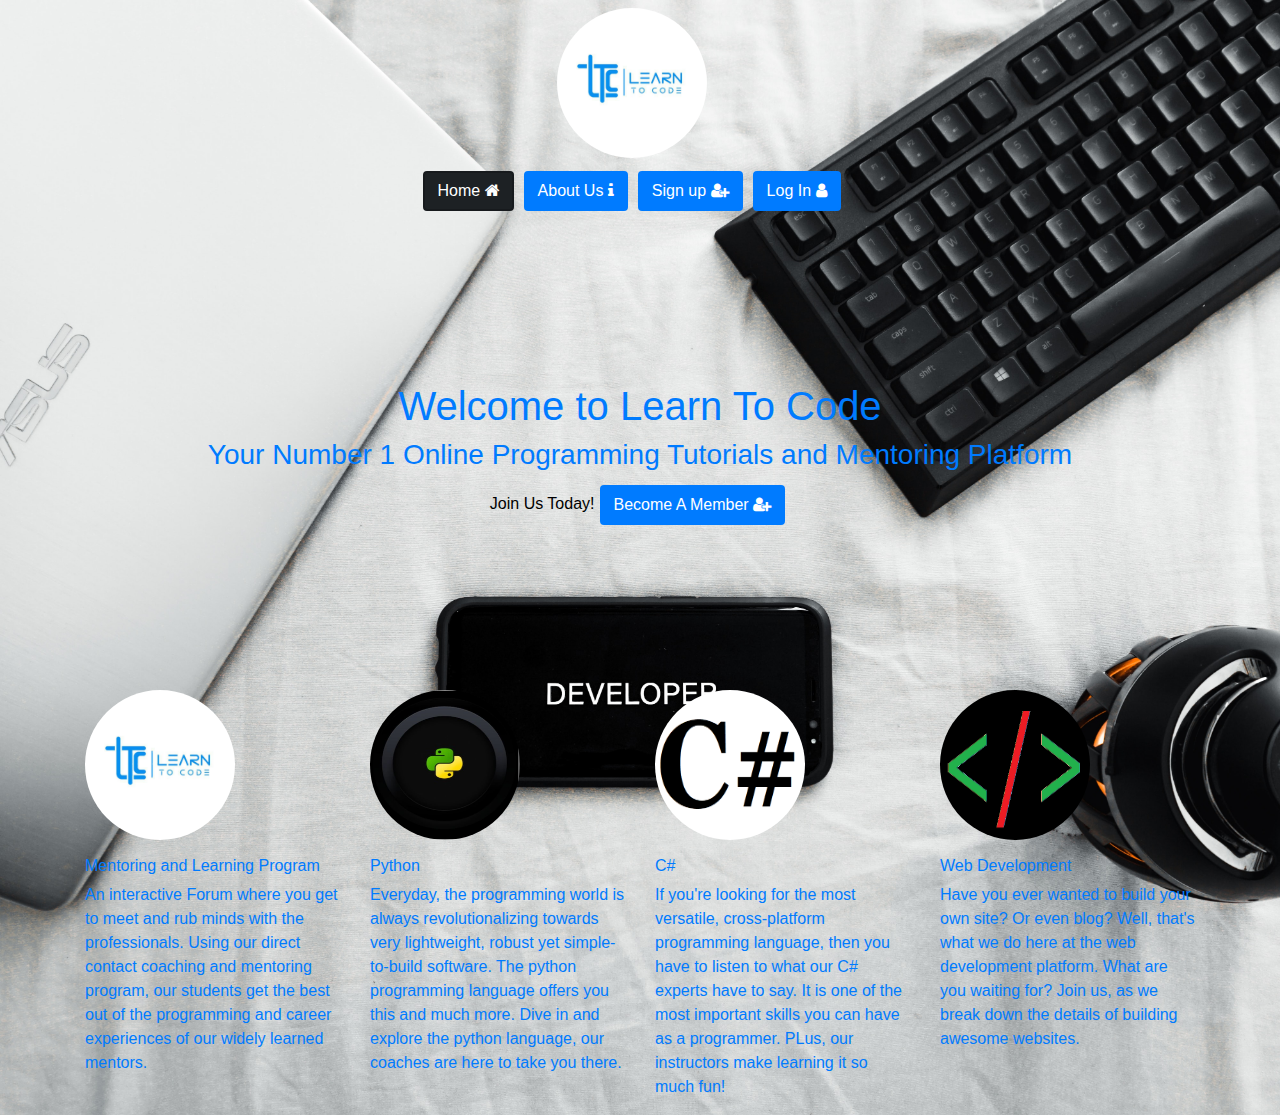
<file: index.html>
<!DOCTYPE html>
<html>
<head>
	<meta charset="utf-8">
	<link rel="stylesheet" type="text/css" href="assets/bootstrap.min.css">
	<link rel="stylesheet" type="text/css" href="https://maxcdn.bootstrapcdn.com/font-awesome/4.4.0/css/font-awesome.min.css">
	<link rel="stylesheet" type="text/css" href="assets/style.css">
	<title>Welcome To Learn To Code</title>
</head>
<body>
	<nav class="navbar navbar-nav">
		<img src="images/ltclogo.png" width="150" height="150" style="border-radius: 150px;">

		
		<div class="navbar nav">
			<a href="#"><button class="btn btn-dark active">Home <i class="fa fa-home"></i></button></a>
			<a href="about.html"><button class="btn btn-dark">About Us <i class="fa fa-info"></i></button></a>
			<a href="signup.html"><button class="btn btn-dark">Sign up <i class="fa fa-user-plus"></i></button></a>
			<a href="login.html"><button class="btn btn-dark">Log In <i class="fa fa-user"></i></button></a>
		</div>
	</nav>
	<div class="intro">
		<h1>Welcome to Learn To Code</h1>
		<h3>Your Number 1 Online Programming Tutorials and Mentoring Platform</h3>
		<span>Join Us Today!</span><a href="signup.html"><button class="btn btn-dark">Become A Member <i class="fa fa-user-plus"></i></button></a>
	</div>

	<div class="container">
		<div class="row">
			<div class="sections col-lg-3 col-sm-6">
				<a href="enroll.html"><img src="images/ltclogo.png" class="course-images" width="150" height="150" style="border-radius: 150px;"></a>
				<p>
					<h6>Mentoring and Learning Program</h6>
					An interactive Forum where you get to meet and rub minds with the professionals. Using our direct contact coaching and mentoring program, our students get the best out of the programming and career experiences of our widely learned mentors.
				</p>
			</div>
			<div class="sections col-lg-3 col-sm-6">
				<a href="enroll.html"><img src="images/q.JPG" class="course-images" width="150" height="150" style="border-radius: 150px;"></a>
				<p>	
					<h6>Python</h6>
					Everyday, the programming world is always revolutionalizing towards very lightweight, robust yet simple-to-build software. The python programming language offers you this and much more. Dive in and explore the python language, our coaches are here to take you there.  
			</div>
			<div class="sections col-lg-3 col-sm-6">
				<a href="enroll.html"><img src="images/c.png" class="course-images" width="150" height="150" style="border-radius: 150px;"></a>
				<p>
					<h6>C#</h6>
					If you're looking for the most versatile, cross-platform programming language, then you have to listen to what our C# experts have to say. It is one of the most important skills you can have as a programmer. PLus, our instructors make learning it so much fun!  
				</p>
			</div>
			<div class="sections col-lg-3 col-sm-6">
				<a href="enroll.html"><img src="images/webd.png" class="course-images" width="150" height="150" style="border-radius: 150px;"></a>
				<p>
					<h6>Web Development</h6>
					Have you ever wanted to build your own site? Or even blog? Well, that's what we do here at the web development platform. What are you waiting for? Join us, as we break down the details of building awesome websites. 
				</p>
			</div>
		</div>
	</div>
</body>
</html>
</file>
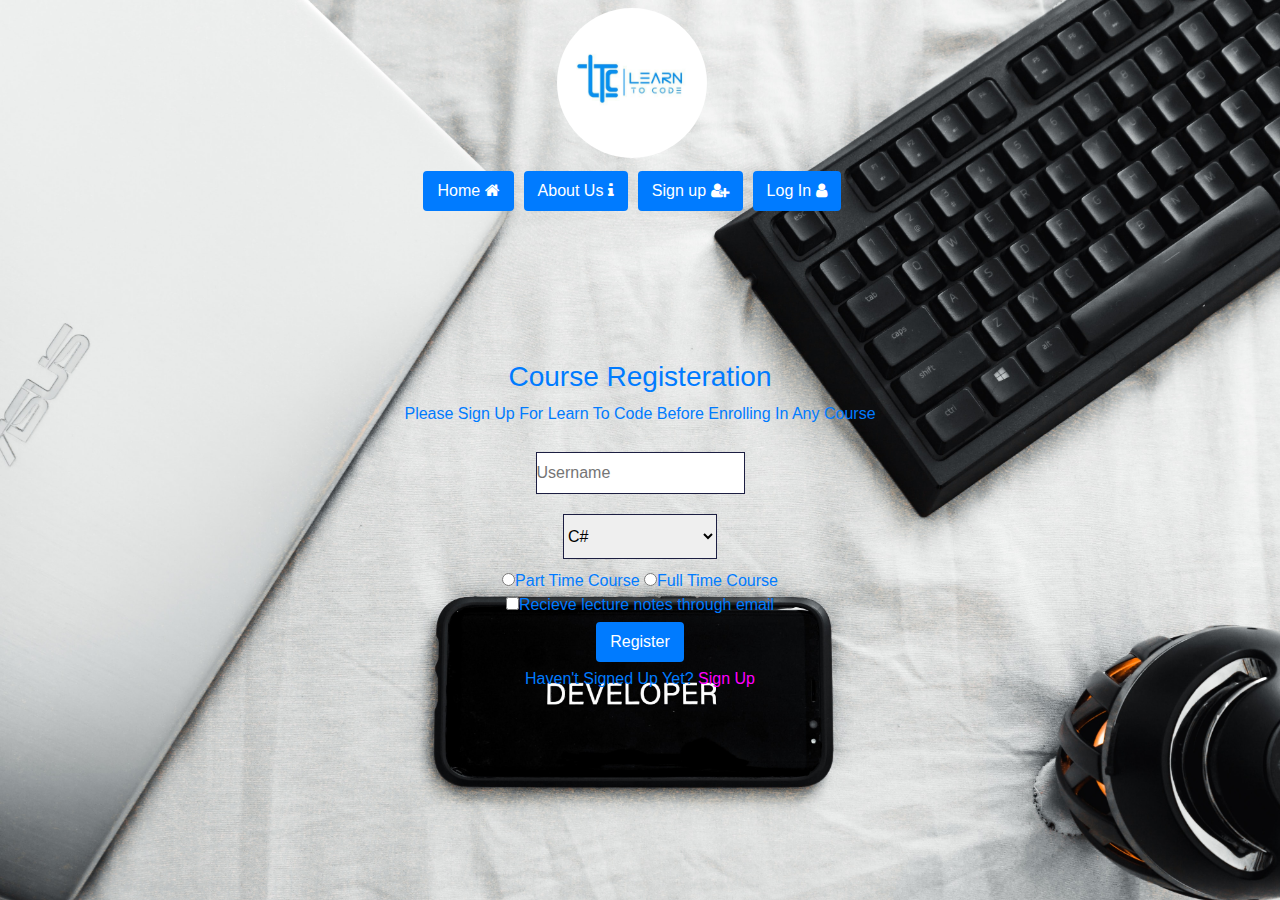
<file: enroll.html>
<!DOCTYPE html>
<html>
<head>
  <meta charset="utf-8">
  <link rel="stylesheet" type="text/css" href="assets/bootstrap.min.css">
  <link rel="stylesheet" type="text/css" href="https://maxcdn.bootstrapcdn.com/font-awesome/4.4.0/css/font-awesome.min.css">
  <link rel="stylesheet" type="text/css" href="assets/style.css">
	<title>Enroll For A Course</title>
</head>
<body>
	<nav class="navbar navbar-nav">
		<img src="images/ltclogo.png" width="150" height="150" style="border-radius: 150px;">

		<div class="navbar nav">
			<a href="index.html"><button class="btn btn-dark">Home <i class="fa fa-home"></i></button></a>
			<a href="about.html"><button class="btn btn-dark">About Us <i class="fa fa-info"></i></button></a>
			<a href="signup.html"><button class="btn btn-dark">Sign up <i class="fa fa-user-plus"></i></button></a>
			<a href="login.html"><button class="btn btn-dark">Log In <i class="fa fa-user"></i></button></a>
		</div>
	</nav>


  <form class="centered" action="registered.html">
    <h3>Course Registeration</h3>
    <p>Please Sign Up For Learn To Code Before Enrolling In Any Course</p>
 
    <div><input type="text"name="username" placeholder="Username" minlength="6" maxlength="15" required></div>
    <div>
      <select>
        <option value="C#">C#</option>
        <option value="Python">Python</option>
        <option value="webdev">Web Development</option>
      </select>
    </div>
    <input type="radio" value="part-time" name="coursetime">Part Time Course
    <input type="radio" value="full-time" name="coursetime" required>Full Time Course
    <div><input type="checkbox" value="emailsub">Recieve lecture notes through email</div>
    <div><button class="btn btn-dark">Register</button></div>
    Haven't Signed Up Yet? <a href="signup.html"> Sign Up</a>
  </form>
  






</body>
</html>
</file>
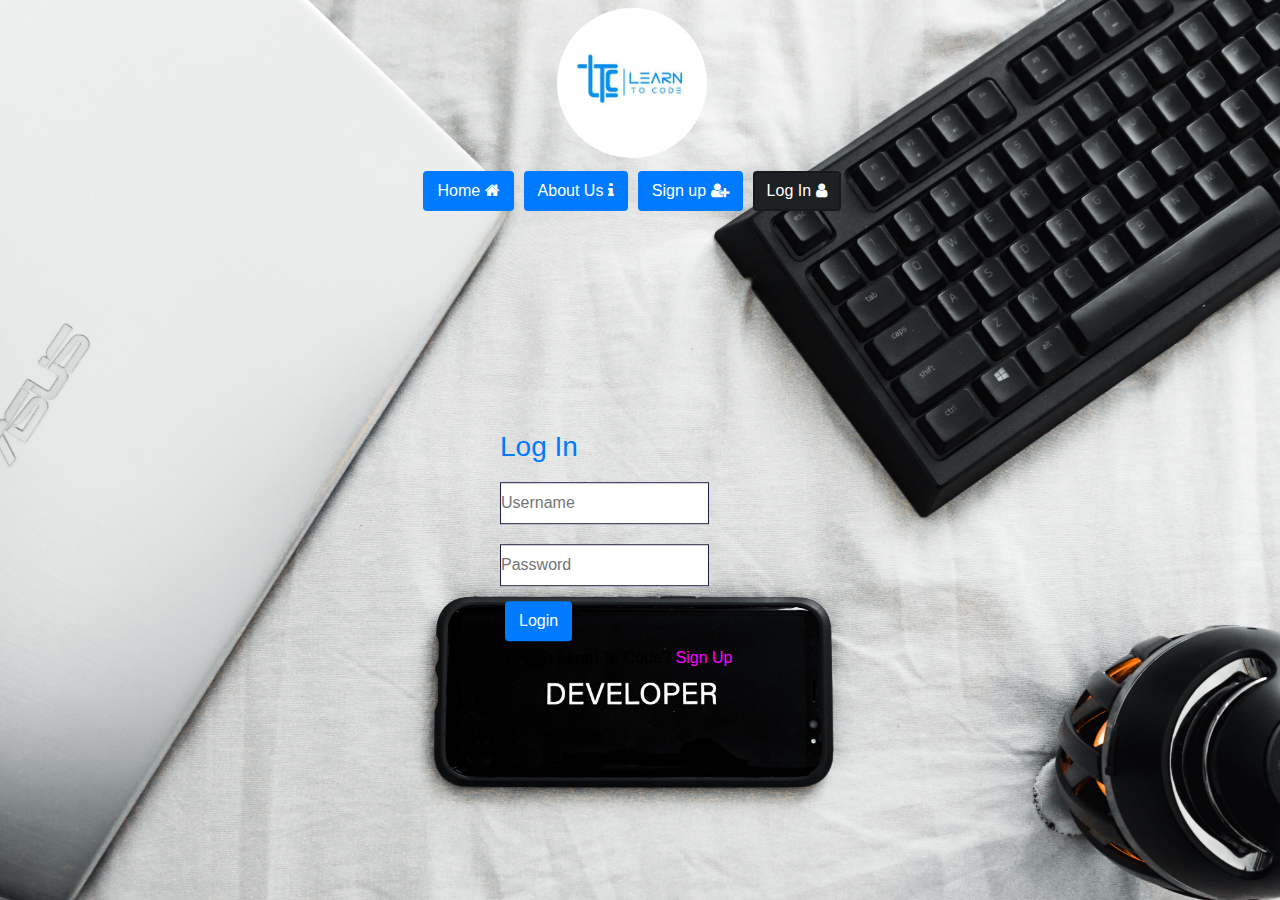
<file: login.html>
<!DOCTYPE html>
<html>
<head>
	<meta charset="utf-8">
	<link rel="stylesheet" type="text/css" href="assets/bootstrap.min.css">
	<link rel="stylesheet" type="text/css" href="https://maxcdn.bootstrapcdn.com/font-awesome/4.4.0/css/font-awesome.min.css">
	<link rel="stylesheet" type="text/css" href="assets/style.css">
	<title>Log In</title>
</head>
<body>
	<nav class="navbar navbar-nav">
		<img src="images/ltclogo.png" width="150" height="150" style="border-radius: 150px;">

		<div class="navbar nav">
			<a href="index.html"><button class="btn btn-dark">Home <i class="fa fa-home"></i></button></a>
			<a href="about.html"><button class="btn btn-dark">About Us <i class="fa fa-info"></i></button></a>
			<a href="signup.html"><button class="btn btn-dark">Sign up <i class="fa fa-user-plus"></i></button></a>
			<a href="#"><button class="btn btn-dark active">Log In <i class="fa fa-user"></i></button></a>
		</div>
	</nav>


  <form class="login-box" id="login-form" action="suspended.html">
    <h3>Log In</h3>
    <div><input type="text" placeholder="Username"  minlength="6" maxlength="15" required></div>
    <div><input type="password" placeholder="Password" minlength="6" maxlength="15" required></div>
    <div><button class="btn btn-dark" id="button">Login</button></div>
    <span>New To Learn To Code?</span> <a href="signup.html"> Sign Up</a>
  </form>








</body>
</html>
</file>
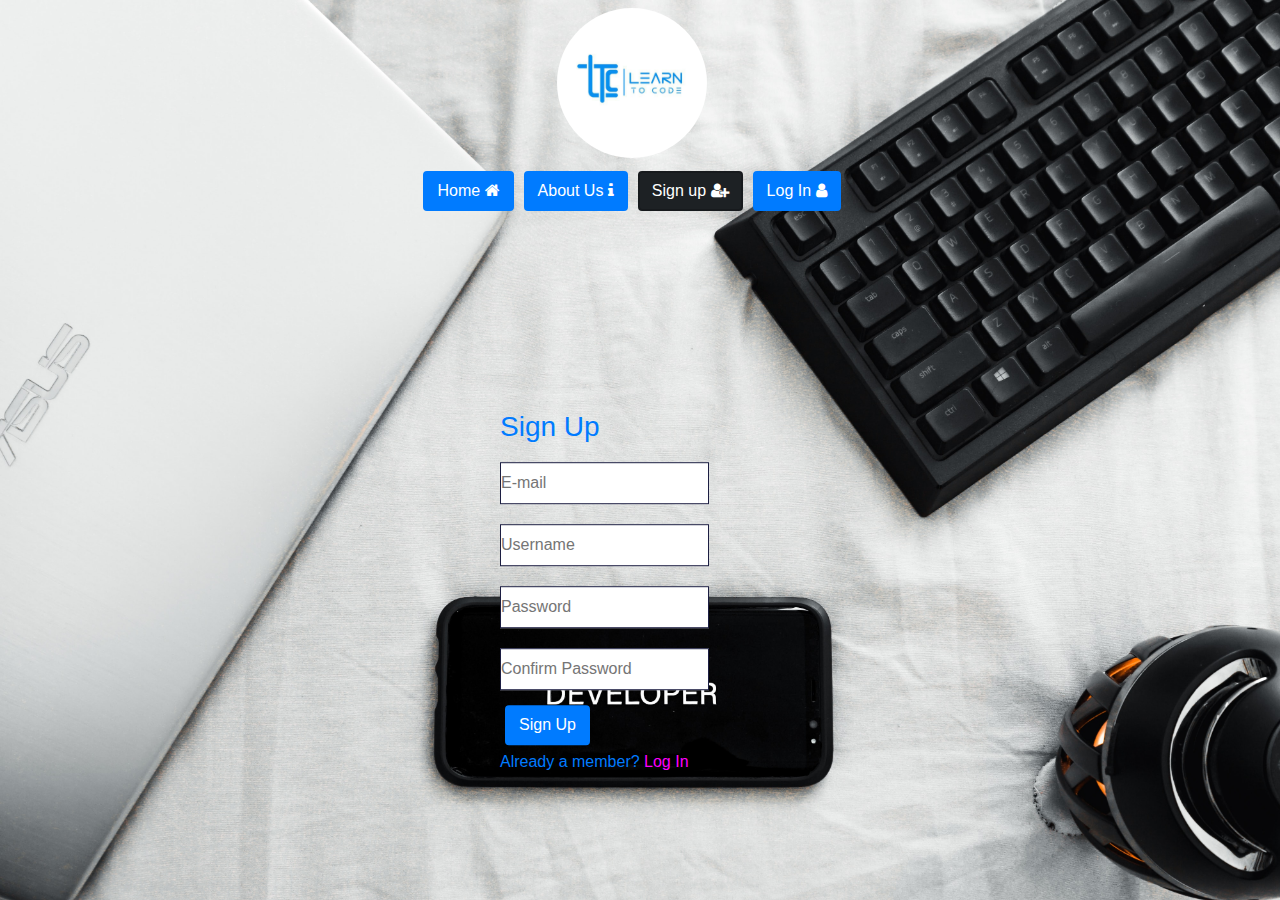
<file: signup.html>
<!DOCTYPE html>
<html>
<head>
	<meta charset="utf-8">
	<link rel="stylesheet" type="text/css" href="assets/bootstrap.min.css">
	<link rel="stylesheet" type="text/css" href="https://maxcdn.bootstrapcdn.com/font-awesome/4.4.0/css/font-awesome.min.css">
	<link rel="stylesheet" type="text/css" href="assets/style.css">
	<title>Become a Member</title>
</head>
<body>
	<nav class="navbar navbar-nav">
		<img src="images/ltclogo.png" width="150" height="150" style="border-radius: 150px;">
		<div class="navbar nav">
			<a href="index.html"><button class="btn btn-dark">Home <i class="fa fa-home"></i></button></a>
			<a href="about.html"><button class="btn btn-dark">About Us <i class="fa fa-info"></i></button></a>
			<a href="#"><button class="btn btn-dark active">Sign up <i class="fa fa-user-plus"></i></button></a>
			<a href="login.html"><button class="btn btn-dark">Log In <i class="fa fa-user"></i></button></a>
		</div>
	</nav>

	<div class="container">
		
	  <form class="login-box" action="registered.html">
	    <h3>Sign Up</h3>
	    <div><input type="email" placeholder="E-mail" required></div>
	    <div><input type="text" placeholder="Username"  minlength="6" maxlength="15" required></div>
	    <div><input type="password" placeholder="Password"  minlength="6" maxlength="15" required></div>
	    <div><input type="password" placeholder="Confirm Password"  minlength="6" maxlength="15" required></div>
	    <button class="btn btn-dark" id="button">Sign Up</button>
	    <p>Already a member? <a href="login.html"> Log In</a></p>
	  </form>
	</div>





</body>
</html>
</file>
<file: assets/style.css>
body {
	width: 100%;
	color: #007bff;
	border: 0;
	margin: 0;
	background: url('background.jpg');
	background-repeat: no-repeat;
	background-size: cover;
}

a {
	color: magenta;
	text-decoration: none;
}
a:hover{
	color: red;
	text-decoration: none;
}

span{
	color: #000;
}

input[type="text"], input[type="email"], input[type="password"], select {
    padding: 8px 0;
    margin: 10px 0;
    border: 1px solid #1c1e42;
    outline: none;
    overflow: hidden;
    transition: all 0.45s;
}


input[type="text"]:hover, input[type="email"]:hover, input[type="password"]:hover, select:hover {
    border: 3px solid #007bff;
}

select {
	height: 45px;
}


aside {
	float: right;
}

ul {
	list-style-type: none;
}



footer {
	background-color: #000;
	width: 100%;
	margin-top: 50px;
}


#login-form {
	 margin-top: 100px;
}

.login-box {
    margin-top: 150px;
    width: 280px;
    left: 50%;
    top: 50%;
    position: absolute;
    transform: translate(-50%, -50%);
}

.centered {
	text-align: center;
	margin-top: 10%;
}
.intro {
	text-align: center;
	margin: 150px auto;
	color: #007bff;
}

.btn {
	background-color: #007bff;
	color: white;
	margin: 5px;
	outline: none;
	border: 2px solid #007bff;
}


.sections {
	color: #007bff;
	border: 0;
	padding-top: 10px;
}

.course-images {
	cursor: pointer;
	transition: 0.2s;
}

.active {
	color:#fff;
	background-color:#23272b;
	border-color:#1d2124;
}

.course-images:hover {
	width: 170px;
	height: 170px;
}

.media-icon {
	font-size: 40px; 
	color: #007bff; 
	margin-left: 50px;
}

.footer {
	margin: 25px 20px ;
}
</file>
